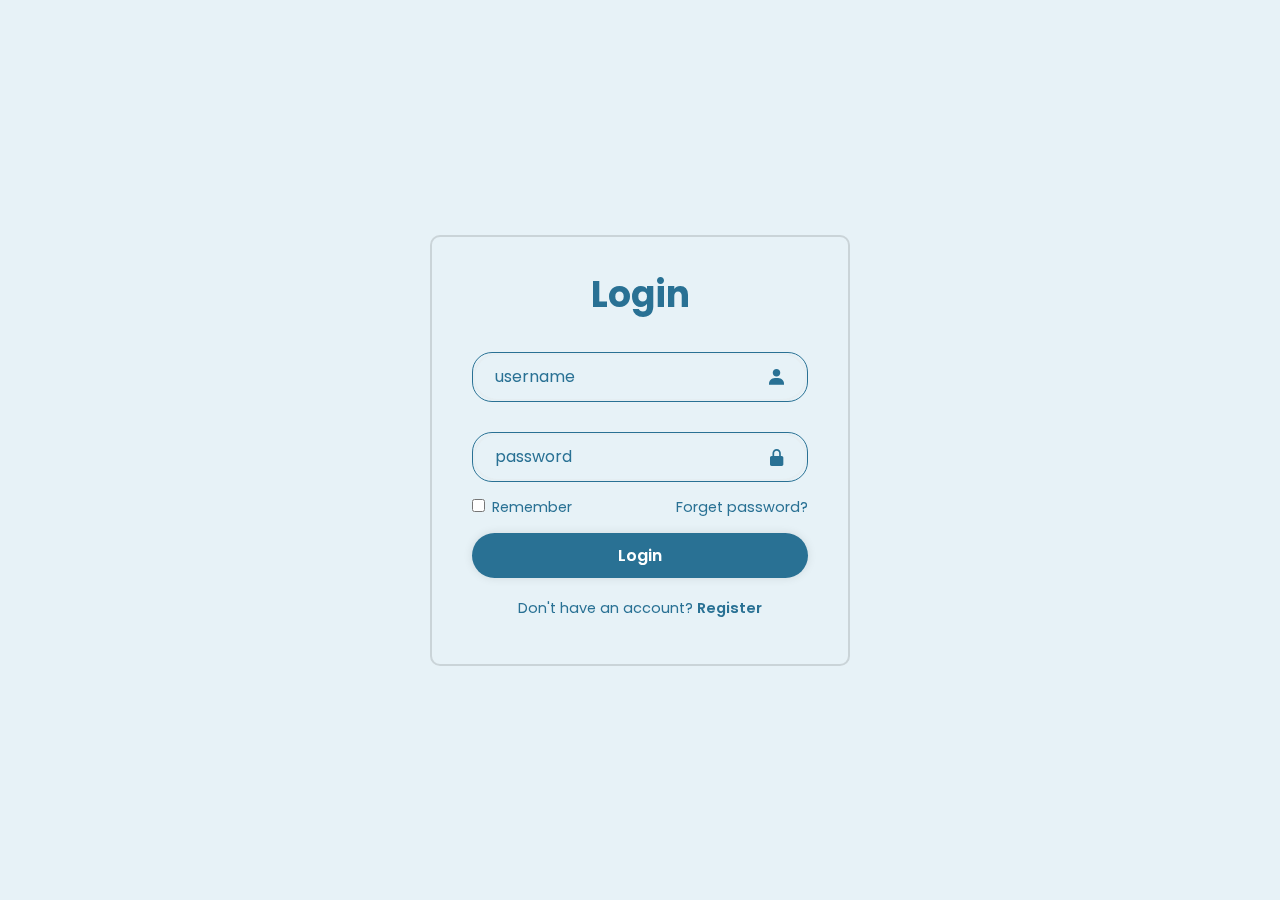
<file: frontend/src/login/login.html>
<!DOCTYPE html>
<html lang="en">
  <head>
    <meta charset="UTF-8" />
    <meta name="viewport" content="width=device-width, initial-scale=1.0" />
    <title>login page</title>
    <link rel="stylesheet" href="style_login.css" />
    <link
      href="https://unpkg.com/boxicons@2.1.4/css/boxicons.min.css"
      rel="stylesheet"
    />
  </head>
  <body>
    <div class="wrapper">
      <form id="login-form">
        <h1>Login</h1>
        <div class="input-box">
          <input type="text" placeholder="username" id="login-username" />
          <i class="bx bxs-user"></i>
        </div>
        <div class="input-box">
          <input type="password" placeholder="password" id="login-password" />
          <i class="bx bxs-lock-alt"></i>
        </div>
        <div class="remember-forget">
          <label>
            <input type="checkbox" />
            Remember
          </label>
          <a href="#"> Forget password?</a>
        </div>
        <button type="submit" class="btn">Login</button>
        <div class="register">
          <p>
            Don't have an account?
            <a href="../signup/signup.html"> Register</a>
          </p>
        </div>
      </form>
    </div>
    <script src="login.js"></script>
    <script src="../utils.js"></script>
  </body>
</html>
</file>
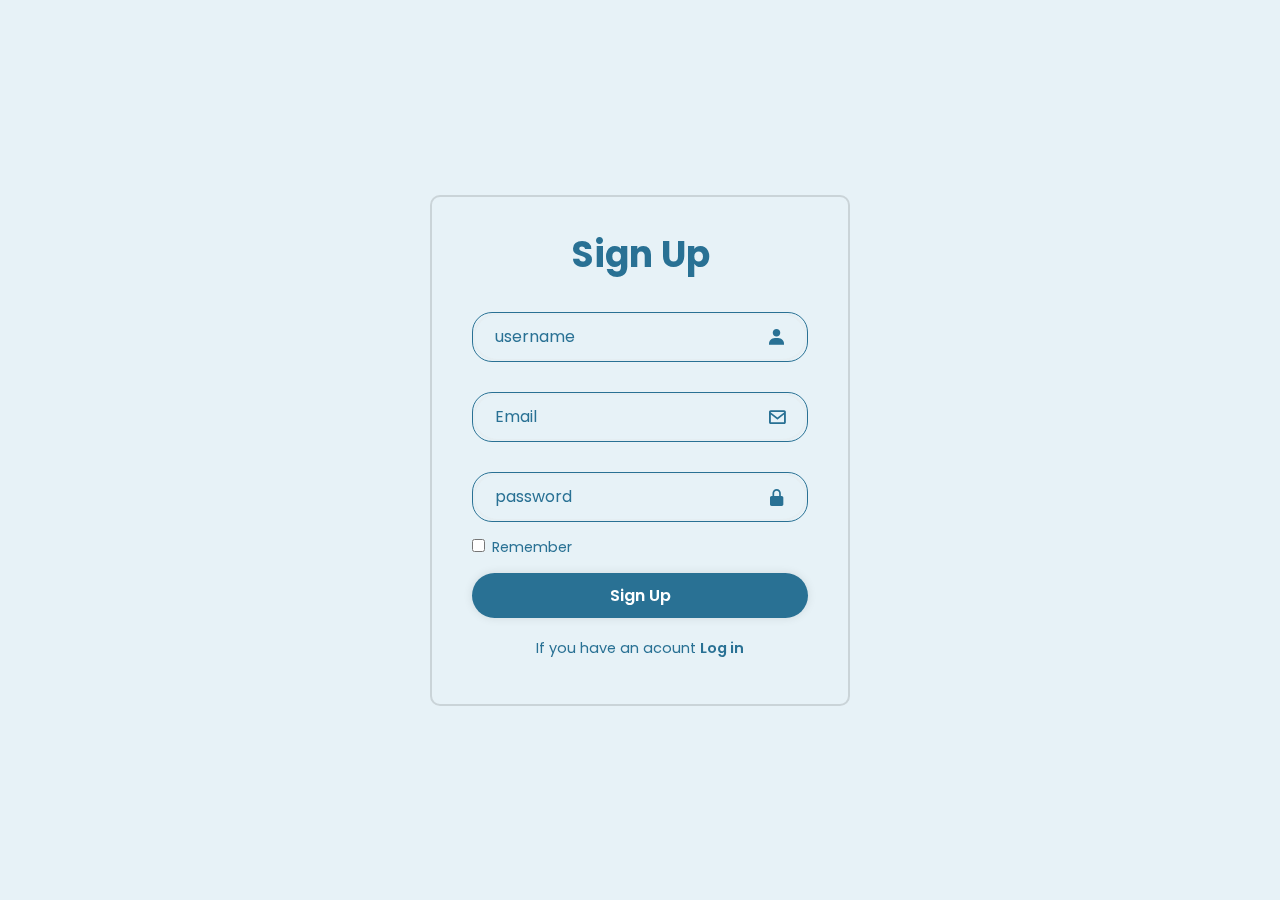
<file: frontend/src/signup/signup.html>
<!DOCTYPE html>
<html lang="en">
  <head>
    <meta charset="UTF-8" />
    <meta name="viewport" content="width=device-width, initial-scale=1.0" />
    <title>login page</title>
    <link rel="stylesheet" href="signup.css" />
    <link
      href="https://unpkg.com/boxicons@2.1.4/css/boxicons.min.css"
      rel="stylesheet"
    />
  </head>
  <body>
    <div class="wrapper">
      <form id="signup-form">
        <h1>Sign Up</h1>
        <div class="input-box">
          <input
            class="name"
            type="text"
            placeholder="username"
            id="signup-username"
          />
          <i class="bx bxs-user"></i>
        </div>
        <div class="input-box">
          <input
            class="Email"
            type="text"
            placeholder="Email"
            id="signup-email"
          />
          <i class="bx bx-envelope"></i>
        </div>
        <div class="input-box">
          <input
            class="pass"
            type="password"
            placeholder="password"
            id="signup-password"
          />
          <i class="bx bxs-lock-alt"></i>
        </div>
        <div class="remember-forget">
          <label>
            <input type="checkbox" />
            Remember
          </label>
        </div>
        <button type="submit" class="btn">Sign Up</button>
        <div class="register">
          <p>
            If you have an acount
            <a href="login.html">Log in </a>
          </p>
        </div>
      </form>
    </div>
    <script src="../utils.js"></script>
    <script src="signup.js"></script>
  </body>
</html>
</file>
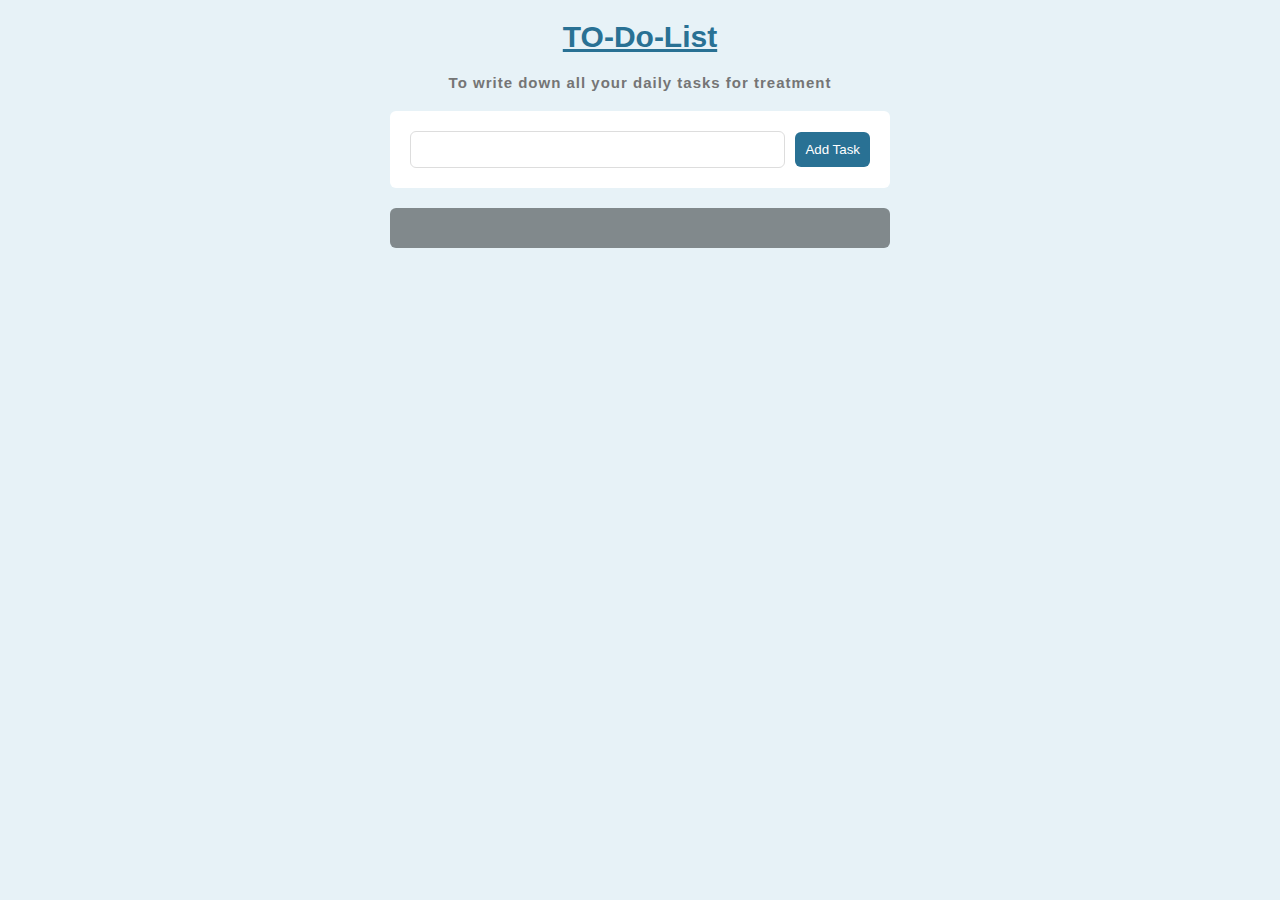
<file: frontend/src/todolist/todolist.html>
<!DOCTYPE html>
<html lang="en">
  <head>
    <meta charset="UTF-8" />
    <meta http-equiv="X-UA-Compatible" content="IE=edge" />
    <meta name="viewport" content="width=device-width, initial-scale=1.0" />
    <title>Mind Bridge</title>
    <link rel="stylesheet" href="todo.css" />
  </head>
  <body>
    <div class="text_container">
      <h1>TO-Do-List</h1>
      <p>To write down all your daily tasks for treatment</p>
    </div>
    <div class="container">
      <div class="form">
        <input type="text" class="input" />
        <input type="submit" class="add" value="Add Task" />
      </div>
      <div class="tasks"></div>
    </div>
    <script src="todolist.js"></script>
    <script src="../utils.js"></script>
  </body>
</html>
</file>
<file: frontend/src/login/style_login.css>
@import url('https://fonts.googleapis.com/css2?family=Poppins:wght@200;300;400;500;600;900&family=Roboto:ital,wght@0,100;0,300;0,400;0,500;0,700;0,900;1,100;1,300;1,400;1,500;1,700;1,900&display=swap');

*{
    margin: 0;
    padding: 0;
    box-sizing: border-box;
    font-family: "Poppins", sans-serif;
}
body{
    display: flex;
    justify-content: center;
    align-items: center;
    min-height: 100vh;
    background-color: #E7F2F7;
}
.wrapper{
    width: 420px;
    background: transparent;
    border: 2px solid rgba(46, 46, 46, 0.151);
    backdrop-filter: blur(20px);
    color: #297194;
    border-radius: 10px;
    padding: 30px 40px;
}
.wrapper h1{
    font-size: 36px;
    text-align: center;
}
.wrapper .input-box{
    position: relative;
    width:100% ;
    height:50px;
    margin: 30px 0;
    border: solid 1px #297194;
    border-radius: 20px;
}
.input-box input{
    width: 100%;
    height: 100%;
    background: transparent;
    border: solid 1px #297194;
    outline: none;
    border: 2px solid rgb(225, 225, 225,0.2) ;
    border-radius: 40px;
    font-size: 16px;
    color: #297194;
    padding: 20px 45px 20px 20px;
}
.input-box input::placeholder{
    color: #297194;
}
.input-box i{
    position: absolute;
    right: 20px;
    top: 50%;
    transform: translateY(-50%);
    font-size: 20px;
}
.wrapper .remember-forget{
    display: flex;
    justify-content: space-between;
    font-size: 14.5px;
    margin: -15px 0 15px;
}
.remember-forget label input{
    accent-color: #297194;
    margin-right: 3px;
}
.remember-forget a{
    color: #297194;
    text-decoration: none;
}
.remember-forget a:hover{
    text-decoration: underline;
}
.wrapper .btn{
    width: 100%;
    height: 45px;
    background: #297194;
    border: none;
    outline: none;
    border-radius: 40px;
    box-shadow: 0 0 10px rgb(0, 0, 0,.1);
    cursor: pointer;
    font-size: 16px;
    color: #fff;
    font-weight: 600;
}
.wrapper .btn:hover{
    opacity: 0.9;
}
.wrapper .btn:active{
    opacity: 0.6;
}
.wrapper .register{
    text-align: center;
    font-size: 14.5px;
    margin: 20px 0 15px;
}
.register p a{
    color: #297194;
    text-decoration: none;
    font-weight: 600;
}
.register p a:hover{
    text-decoration: underline;
}
</file>
<file: frontend/src/signup/signup.css>
@import url('https://fonts.googleapis.com/css2?family=Poppins:wght@200;300;400;500;600;900&family=Roboto:ital,wght@0,100;0,300;0,400;0,500;0,700;0,900;1,100;1,300;1,400;1,500;1,700;1,900&display=swap');

*{
    margin: 0;
    padding: 0;
    box-sizing: border-box;
    font-family: "Poppins", sans-serif;
}
body{
    display: flex;
    justify-content: center;
    align-items: center;
    min-height: 100vh;
    background-color: #E7F2F7;
}
.wrapper{
    width: 420px;
    background: transparent;
    border: 2px solid rgba(46, 46, 46, 0.151);
    backdrop-filter: blur(20px);
    color: #297194;
    border-radius: 10px;
    padding: 30px 40px;
}
.wrapper h1{
    font-size: 36px;
    text-align: center;
}
.wrapper .input-box{
    position: relative;
    width:100% ;
    height:50px;
    margin: 30px 0;
    border: solid 1px #297194;
    border-radius: 20px;
}
.input-box input{
    width: 100%;
    height: 100%;
    background: transparent;
    border: solid 1px #297194;
    outline: none;
    border: 2px solid rgb(225, 225, 225,0.2) ;
    border-radius: 40px;
    font-size: 16px;
    color: #297194;
    padding: 20px 45px 20px 20px;
}
.input-box input::placeholder{
    color: #297194;
}
.input-box i{
    position: absolute;
    right: 20px;
    top: 50%;
    transform: translateY(-50%);
    font-size: 20px;
}
.wrapper .remember-forget{
    display: flex;
    justify-content: space-between;
    font-size: 14.5px;
    margin: -15px 0 15px;
}
.remember-forget label input{
    accent-color: #297194;
    margin-right: 3px;
}
.remember-forget a{
    color: #297194;
    text-decoration: none;
}
.remember-forget a:hover{
    text-decoration: underline;
}
.wrapper .btn{
    width: 100%;
    height: 45px;
    background: #297194;
    border: none;
    outline: none;
    border-radius: 40px;
    box-shadow: 0 0 10px rgb(0, 0, 0,.1);
    cursor: pointer;
    font-size: 16px;
    color: #fff;
    font-weight: 600;
}
.wrapper .btn:hover{
    opacity: 0.9;
}
.wrapper .btn:active{
    opacity: 0.6;
}
.wrapper .register{
    text-align: center;
    font-size: 14.5px;
    margin: 20px 0 15px;
}
.register p a{
    color: #297194;
    text-decoration: none;
    font-weight: 600;
}
.register p a:hover{
    text-decoration: underline;
}
</file>
<file: frontend/src/todolist/todo.css>
body {
    background-color: #E7F2F7;
    font-family: "Hind Madurai", sans-serif;

}
.text_container{
    max-width: 1000px;
    margin: auto;
    padding: 0 10%;
}
h1{
    text-align: center;
    color: #297194;
    text-decoration: underline;
    font-size: 30px;
    font-weight: 700;
    margin: 20px 0;
} 
p{
    color: #757575;
    font-size: 15px;
    font-weight: 600;
    letter-spacing: 1px;
    text-align: center;
    margin: 10px 0;
}
.container {
    width: 500px;
    margin: 20px auto;
}

.form {
    background-color: #fff;
    border-radius: 6px;
    padding: 20px;
    display: flex;
    align-items: center;
}
.tasks .task:not(:last-child){
    margin-bottom: 15px;
}

.input {
    padding: 10px;
    border: 1px solid #ddd;
    border-radius: 6px;
    flex: 1;
}

.input:focus {
    outline: none;
}

.add {
    border: none;
    background-color: #297194;
    color: white;
    padding: 10px;
    border-radius: 6px;
    margin-left: 10px;
    cursor: pointer;
}

.add:hover {
    opacity: 0.9;
}

.add:active {
    opacity: 0.5;
}

.tasks {
    background-color: #81898c;
    margin-top: 20px;
    border-radius: 6px;
    padding: 20px;
}

.tasks .task {
    background-color: white;
    padding: 10px;
    border-radius: 6px;
    display: flex;
    justify-content: space-between;
    align-items: center;
    transition: 0.3s;
    cursor: pointer;
    border: 1px solid #ccc;
}

.tasks .task:hover {
    background-color: #f7f7f7;
}

.tasks .task.done {
    text-decoration: line-through;
}

.tasks .task span {
    font-weight: bold;
    font-size: 10px;
    background-color: #297194;
    color: white;
    padding: 2px 6px;
    border-radius: 4px;
    cursor: pointer;
}
@media(max-width:600px){
    .form {
        font-size: 40px;

    }
    .container {
        width: 100%;
        margin: 10px auto;
        padding: 0 8%;
    }
    .add {
        padding: 3%;
        border-radius: 6px;
        margin-left: 7px;
    }
    
}
</file>
